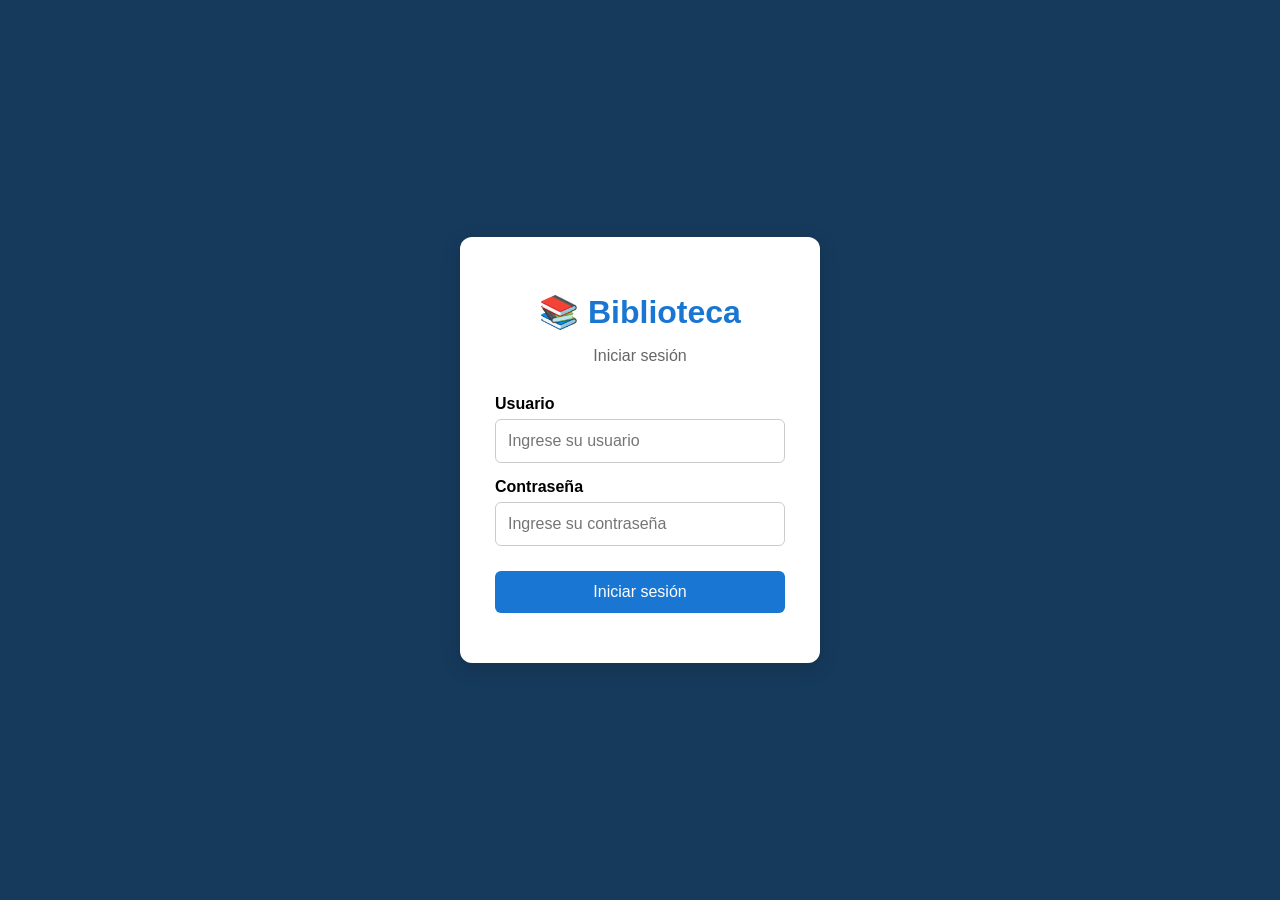
<file: index.html>
﻿<!DOCTYPE html>

<html lang="es">
<head>
    <meta charset="UTF-8">
    <meta name="viewport" content="width=device-width, initial-scale=1.0">

    <title>Biblioteca</title>

    <style>

        .ocultar-no-admin {
            display: none;
        }

        * {
            box-sizing: border-box;
        }

        body {
            margin: 0;
            font-family: Arial, sans-serif;
            background-color: #f4f6f8;
            color: #333;
        }

        header {
            background-color: #1f4e79;
            color: white;
            text-align: center;
            padding: 20px;
        }

        .contenedor {
            max-width: 1100px;
            margin: 30px auto;
            padding: 20px;
        }

        .tarjeta {
            background-color: white;
            padding: 25px;
            margin-bottom: 25px;
            border-radius: 12px;
            box-shadow: 0 3px 10px rgba(0,0,0,0.1);
        }

        h2 {
            color: #1f4e79;
        }

        h3 {
            color: #444;
        }

        footer {
            text-align: center;
            background-color: #333;
            color: white;
            padding: 20px;
            margin-top: 40px;
        }

        @media (max-width: 700px) {

            header {
                padding: 75px 15px 20px 15px;
            }

                header h1 {
                    font-size: 26px;
                    margin: 0 0 10px 0;
                }

                header p {
                    margin: 0;
                    font-size: 15px;
                }

            #usuarioLogueado {
                top: 10px !important;
                left: 10px !important;
                right: 10px !important;
                width: auto !important;
                justify-content: space-between;
                font-size: 13px !important;
                padding: 8px 10px !important;
            }

            #datosUsuario {
                overflow: hidden;
                text-overflow: ellipsis;
                white-space: nowrap;
            }

            #usuarioLogueado button {
                flex-shrink: 0;
                padding: 7px 10px !important;
                font-size: 13px;
            }

            nav {
                padding: 8px !important;
            }

                nav a {
                    padding: 10px 12px !important;
                    margin: 2px !important;
                    font-size: 14px;
                }

            .contenedor {
                padding: 10px;
                margin: 15px auto;
            }

            .tarjeta {
                padding: 18px;
                margin-bottom: 15px;
            }

            h2 {
                font-size: 22px;
            }

            h3 {
                font-size: 18px;
            }

            .tarjeta p {
                line-height: 1.6;
            }

            footer {
                padding: 15px;
                margin-top: 25px;
            }
        }
    </style>

    <link rel="stylesheet" href="css/estilos.css">

</head>

<body>

    <!-- VERIFICAR SESIÓN -->

    <script>

            const usuarioSistema =
                localStorage.getItem("usuarioSistema");

            if (!usuarioSistema) {
                window.location.href = "login.html";
            }

    </script>


    <!-- USUARIO LOGUEADO -->

    <div id="usuarioLogueado" style="
    position: absolute;
    top: 15px;
    right: 20px;
    background: #f1f5f9;
    padding: 10px 15px;
    border-radius: 8px;
    font-size: 14px;
    display: flex;
    align-items: center;
    gap: 12px;
">

        <span id="datosUsuario"></span>

        <button onclick="cerrarSesion()" style="
        border: none;
        background: #dc3545;
        color: white;
        padding: 7px 12px;
        border-radius: 6px;
        cursor: pointer;
    ">
            Cerrar sesión
        </button>

    </div>


    <!-- ENCABEZADO -->

    <header>

        <h1>📚 Biblioteca</h1>

        <p>Registro y consulta de libros</p>

    </header>


    <!-- MENÚ -->

    <nav>

        <a href="index.html" class="activo">
            Inicio
        </a>

        <a href="libros.html">
            Libros
        </a>

        <a href="usuarios.html"
           id="menuUsuarios"
           class="ocultar-no-admin">
            Usuarios
        </a>

        <a href="prestamos.html"
           id="menuPrestamos"
           class="ocultar-no-admin">
            Préstamos
        </a>

    </nav>


    <!-- CONTENIDO -->

    <div class="contenedor">

        <section class="tarjeta">

            <h2>Bienvenido a la Biblioteca</h2>

            <p>
                Desde esta página podés consultar la información
                de la biblioteca y acceder a las diferentes secciones.
            </p>


            <h3>📚 ¿Qué podés hacer?</h3>

            <p>
                En <strong>Libros</strong> podés consultar la
                información disponible en la biblioteca.
            </p>


            <!-- TEXTO SOLO PARA ADMINISTRADOR -->

            <p id="textoUsuarios">

                En <strong>Usuarios</strong> podrás administrar los
                usuarios de la biblioteca.

            </p>


            <p id="textoPrestamos">

                En <strong>Préstamos</strong> podrás registrar y
                controlar los préstamos y devoluciones.

            </p>

        </section>

    </div>


    <!-- PIE -->

    <footer>

        <p>
            © 2026 Biblioteca
        </p>

    </footer>


    <!-- JAVASCRIPT -->

    <script>

            // ==========================================
            // DATOS DEL USUARIO
            // ==========================================

const datosUsuario = JSON.parse(
    localStorage.getItem("usuarioSistema") || "{}"
);


            if (!datosUsuario) {

                window.location.href = "login.html";

            } else {

                // Mostrar usuario y rol

                const elementoDatosUsuario =
                    document.getElementById("datosUsuario");

                if (elementoDatosUsuario) {

                    elementoDatosUsuario.innerHTML =
                        "👤 <strong>" +
                        datosUsuario.nombre +
                        "</strong>" +
                        " · " +
                        datosUsuario.rol;

                }

                // Obtener rol

                const rolActual =
                    String(datosUsuario.rol || "")
                        .trim()
                        .toLowerCase();


                console.log(
                    "ROL ACTUAL:",
                    rolActual
                );


                // ==========================================
                // MENÚ USUARIOS
                // Solo Administrador
                // ==========================================

                const menuUsuarios =
                    document.getElementById("menuUsuarios");


                if (
                    rolActual === "administrador" ||
                    rolActual === "admin"
                ) {

                    if (menuUsuarios) {

                        menuUsuarios.classList.remove(
                            "ocultar-no-admin"
                        );

                    }

                }


                // ==========================================
                // MENÚ PRÉSTAMOS
                // Administrador + Bibliotecario
                // ==========================================

                const menuPrestamos =
                    document.getElementById("menuPrestamos");


                if (
                    rolActual === "administrador" ||
                    rolActual === "admin" ||
                    rolActual === "bibliotecario"
                ) {

                    if (menuPrestamos) {

                        menuPrestamos.classList.remove(
                            "ocultar-no-admin"
                        );

                    }

                }

            }


            // ==========================================
            // CERRAR SESIÓN
            // ==========================================

            function cerrarSesion() {

                console.log(
                    "CERRANDO SESIÓN..."
                );

                localStorage.removeItem(
                    "usuarioSistema"
                );

                window.location.href =
                    "login.html";

            }

    </script>
</body>
</html>
</file>
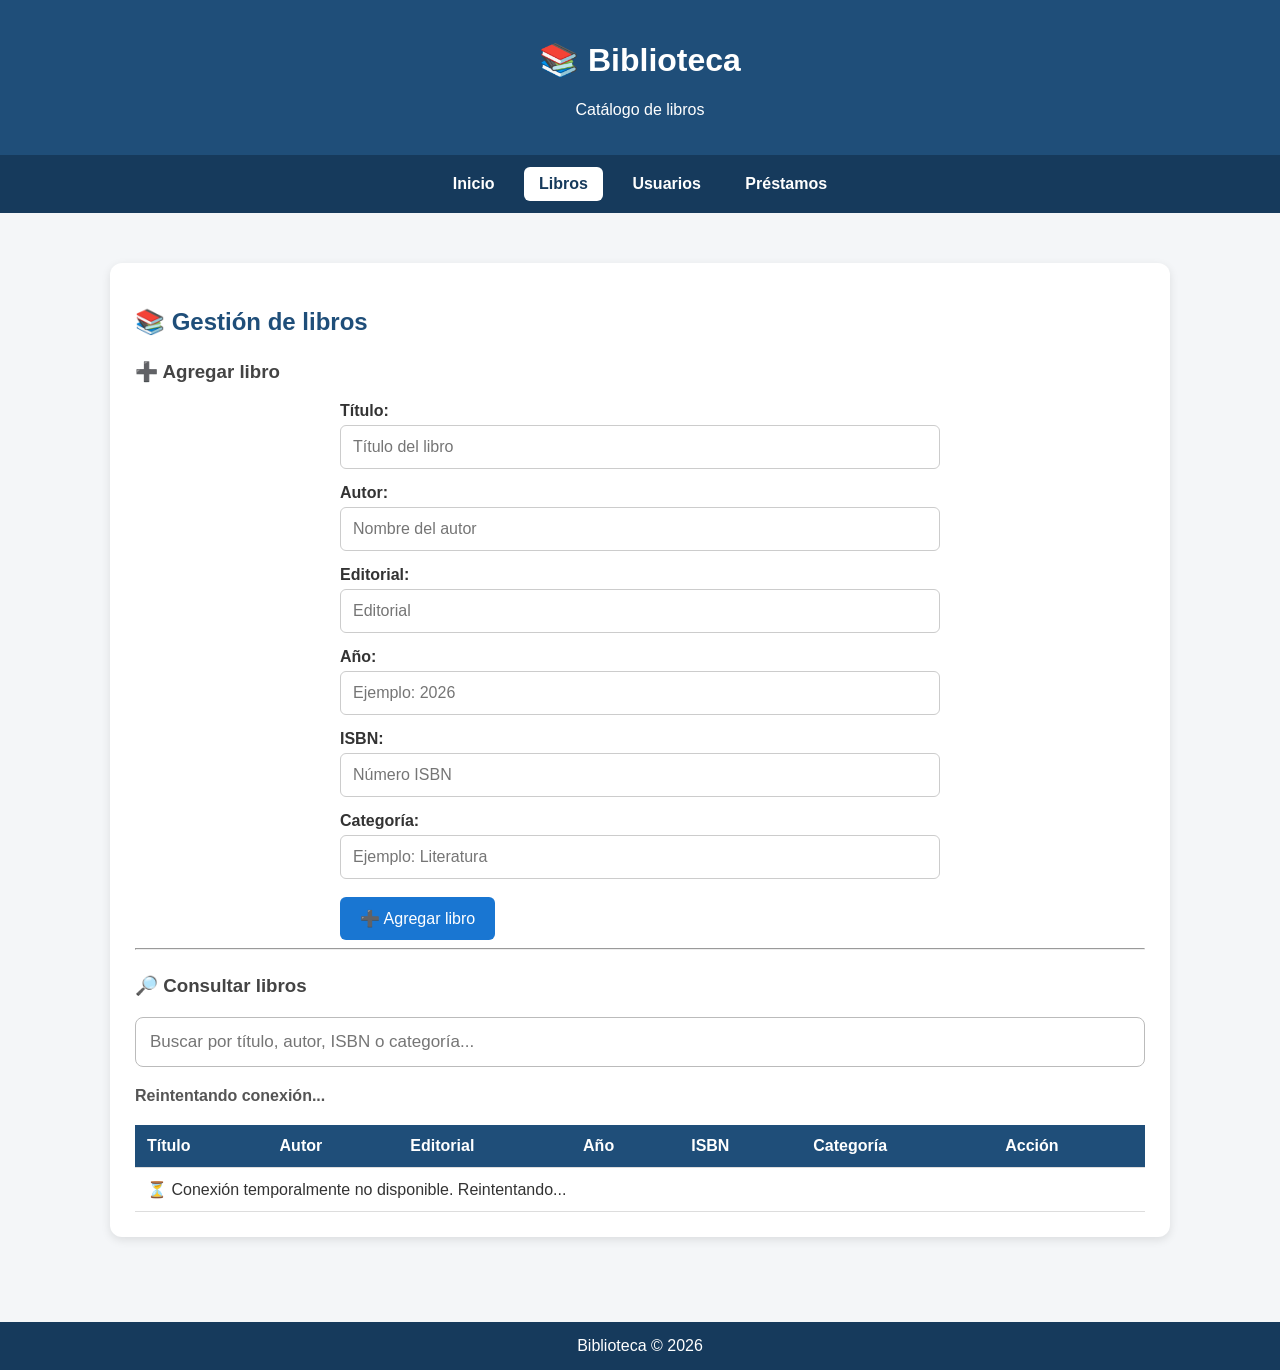
<file: Libros.html>
﻿<!DOCTYPE html>
<html lang="es">
<head>
    <meta charset="UTF-8">
    <meta name="viewport" content="width=device-width, initial-scale=1.0">

    <title>Libros - Biblioteca</title>

    <style>
        * {
            box-sizing: border-box;
        }

        body {
            margin: 0;
            font-family: Arial, sans-serif;
            background-color: #f4f6f8;
            color: #333;
        }

        header {
            background-color: #1f4e79;
            color: white;
            padding: 20px;
            text-align: center;
        }

        main {
            max-width: 1100px;
            margin: 30px auto;
            padding: 20px;
        }

        .tarjeta {
            background-color: white;
            padding: 25px;
            margin-bottom: 25px;
            border-radius: 12px;
            box-shadow: 0 3px 10px rgba(0,0,0,0.1);
        }

        h2 {
            color: #1f4e79;
        }

        h3 {
            color: #444;
            margin-top: 25px;
        }

        .formulario {
            max-width: 600px;
            margin: auto;
        }

        label {
            display: block;
            margin-top: 15px;
            margin-bottom: 5px;
            font-weight: bold;
        }

        input {
            width: 100%;
            padding: 12px;
            border: 1px solid #ccc;
            border-radius: 6px;
            font-size: 16px;
        }

        button {
            background-color: #1976d2;
            color: white;
            border: none;
            padding: 12px 20px;
            border-radius: 6px;
            cursor: pointer;
            font-size: 16px;
        }

            button:hover {
                background-color: #125ca5;
            }

        .buscador {
            margin: 20px 0;
        }

            .buscador input {
                width: 100%;
                padding: 14px;
                border: 1px solid #bbb;
                border-radius: 8px;
                font-size: 17px;
            }

        .tabla-contenedor {
            width: 100%;
            overflow-x: auto;
            margin-top: 20px;
        }

        table {
            width: 100%;
            min-width: 850px;
            border-collapse: collapse;
        }

        th,
        td {
            padding: 12px;
            border-bottom: 1px solid #ddd;
            text-align: left;
            white-space: nowrap;
        }

        th {
            background-color: #1f4e79;
            color: white;
        }

        tr:hover {
            background-color: #f5f5f5;
        }

        .cantidad-libros {
            margin-top: 15px;
            font-weight: bold;
            color: #555;
        }

        .boton-eliminar {
            background-color: #d32f2f;
            padding: 8px 12px;
            font-size: 14px;
        }

            .boton-eliminar:hover {
                background-color: #b71c1c;
            }

        .exito {
            margin-top: 15px;
            padding: 12px;
            background-color: #e8f5e9;
            color: #2e7d32;
            border-radius: 6px;
            display: none;
        }

        .error {
            margin-top: 15px;
            padding: 12px;
            background-color: #ffebee;
            color: #c62828;
            border-radius: 6px;
            display: none;
        }

        footer {
            margin-top: 40px;
            background-color: #163a5c;
            color: white;
            text-align: center;
            padding: 15px;
        }

        @media (max-width: 700px) {

            main {
                padding: 10px;
                margin: 15px auto;
            }

            .tarjeta {
                padding: 18px;
            }

            .buscador input {
                font-size: 16px;
                padding: 13px;
            }

            table {
                min-width: 800px;
                font-size: 14px;
            }

            th,
            td {
                padding: 9px;
            }
        }
    </style>
    <link rel="stylesheet" href="css/estilos.css">
</head>

<body>

    <header>
        <h1>📚 Biblioteca</h1>
        <p>Catálogo de libros</p>
    </header>

    <nav>
        <a href="index.html">Inicio</a>
        <a href="libros.html" class="activo">Libros</a>
        <a href="usuarios.html">Usuarios</a>
        <a href="prestamos.html">Préstamos</a>
    </nav>

    <main class="contenedor">

        <section class="tarjeta">

            <h2>📚 Gestión de libros</h2>

            <h3>➕ Agregar libro</h3>

            <div class="formulario">

                <label for="tituloLibro">Título:</label>
                <input type="text"
                       id="tituloLibro"
                       placeholder="Título del libro">

                <label for="autorLibro">Autor:</label>
                <input type="text"
                       id="autorLibro"
                       placeholder="Nombre del autor">

                <label for="editorialLibro">Editorial:</label>
                <input type="text"
                       id="editorialLibro"
                       placeholder="Editorial">

                <label for="anioLibro">Año:</label>
                <input type="number"
                       id="anioLibro"
                       placeholder="Ejemplo: 2026">

                <label for="isbnLibro">ISBN:</label>
                <input type="text"
                       id="isbnLibro"
                       placeholder="Número ISBN">

                <label for="categoriaLibro">Categoría:</label>
                <input type="text"
                       id="categoriaLibro"
                       placeholder="Ejemplo: Literatura">

                <br><br>

                <button onclick="agregarLibro()">
                    ➕ Agregar libro
                </button>

                <div id="mensajeBiblioteca" class="exito"></div>

                <div id="errorBiblioteca" class="error"></div>

            </div>

            <hr>

            <h3>🔎 Consultar libros</h3>

            <div class="buscador">

                <input type="text"
                       id="buscarLibro"
                       placeholder="Buscar por título, autor, ISBN o categoría..."
                       oninput="filtrarLibros()">

            </div>

            <div id="cantidadLibros" class="cantidad-libros">
                Cargando libros...
            </div>

            <div class="tabla-contenedor">

                <table>

                    <thead>
                        <tr>
                            <th>Título</th>
                            <th>Autor</th>
                            <th>Editorial</th>
                            <th>Año</th>
                            <th>ISBN</th>
                            <th>Categoría</th>
                            <th>Acción</th>
                        </tr>
                    </thead>

                    <tbody id="listaLibros"></tbody>

                </table>

            </div>

        </section>

    </main>

    <footer>
        Biblioteca © 2026
    </footer>

    <script src="js/biblioteca.js"></script>

</body>
</html>
</file>
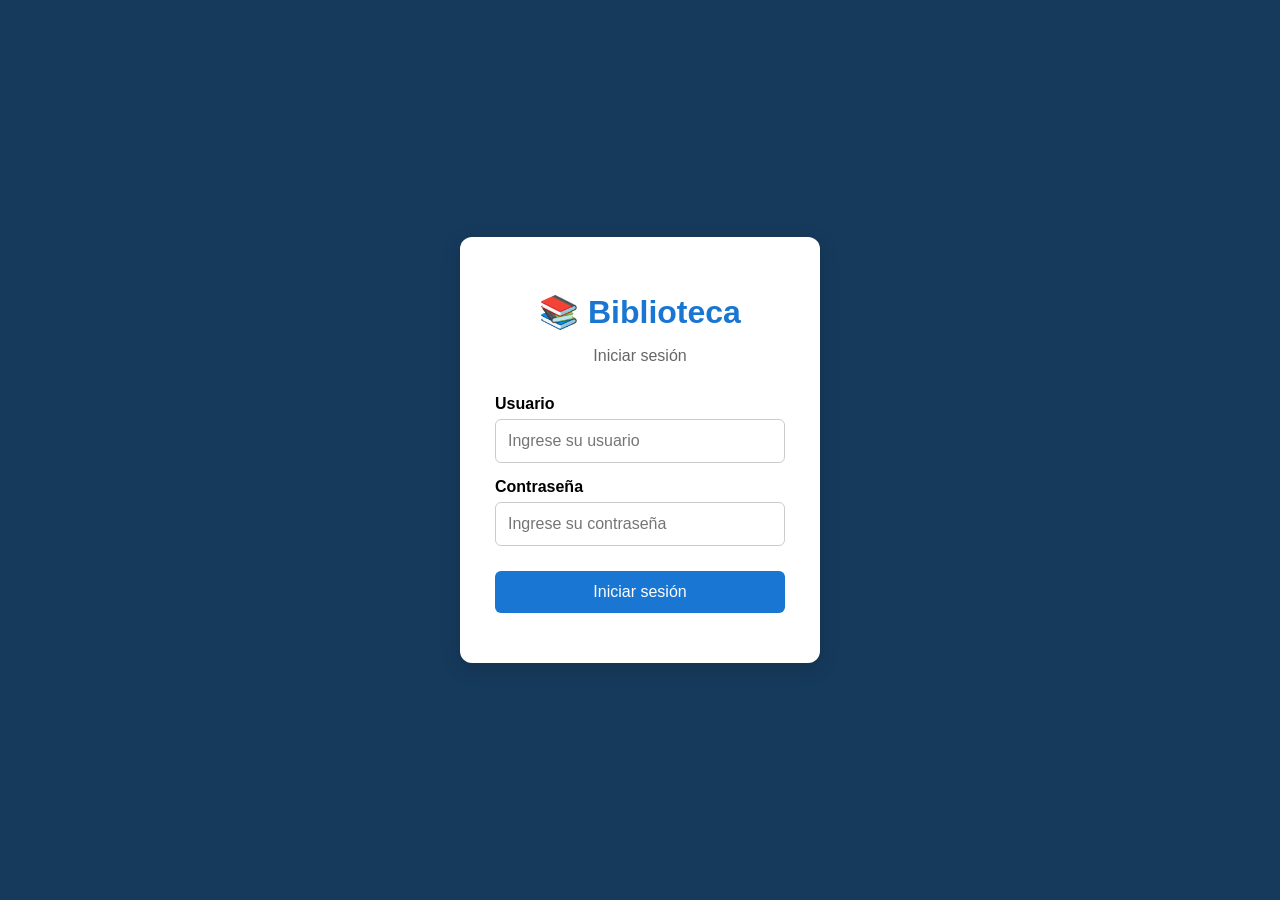
<file: libros.html>
﻿<!DOCTYPE html>
<html lang="es">
<head>
    <meta charset="UTF-8">
    <meta name="viewport" content="width=device-width, initial-scale=1.0">

    <title>Libros - Biblioteca</title>

    <style>
        .ocultar-no-admin {
            display: none;
        }
        * {
            box-sizing: border-box;
        }

        body {
            margin: 0;
            font-family: Arial, sans-serif;
            background-color: #f4f6f8;
            color: #333;
        }

        header {
            background-color: #1f4e79;
            color: white;
            padding: 20px;
            text-align: center;
        }

        main {
            max-width: 1100px;
            margin: 30px auto;
            padding: 20px;
        }

        .tarjeta {
            background-color: white;
            padding: 25px;
            margin-bottom: 25px;
            border-radius: 12px;
            box-shadow: 0 3px 10px rgba(0,0,0,0.1);
        }

        h2 {
            color: #1f4e79;
        }

        h3 {
            color: #444;
            margin-top: 25px;
        }

        .formulario {
            max-width: 600px;
            margin: auto;
        }

        label {
            display: block;
            margin-top: 15px;
            margin-bottom: 5px;
            font-weight: bold;
        }

        input {
            width: 100%;
            padding: 12px;
            border: 1px solid #ccc;
            border-radius: 6px;
            font-size: 16px;
        }

        button {
            background-color: #1976d2;
            color: white;
            border: none;
            padding: 12px 20px;
            border-radius: 6px;
            cursor: pointer;
            font-size: 16px;
        }

            button:hover {
                background-color: #125ca5;
            }

        .buscador {
            margin: 20px 0;
        }

            .buscador input {
                width: 100%;
                padding: 14px;
                border: 1px solid #bbb;
                border-radius: 8px;
                font-size: 17px;
            }

        .tabla-contenedor {
            width: 100%;
            overflow-x: auto;
            margin-top: 20px;
            max-height: 600px;
            overflow-y: auto;
            border: 1px solid #ddd;
            border-radius: 8px;
            background-color: white;
        }

        table {
            width: 100%;
            min-width: 950px;
            border-collapse: separate;
            border-spacing: 0;
            font-size: 15px;
        }

        th,
        td {
            padding: 9px 12px;
            border-bottom: 1px solid #ddd;
            text-align: left;
            white-space: nowrap;
        }

        /* CABECERA FIJA */
        th {
            position: sticky;
            top: 0;
            z-index: 10;
            background-color: #1f4e79;
            color: white;
            font-weight: bold;
            padding: 11px 12px;
        }

        /* FILAS ALTERNADAS */
        tbody tr:nth-child(even) {
            background-color: #f7f9fb;
        }

        /* EFECTO AL PASAR EL MOUSE */
        tbody tr:hover {
            background-color: #e8f1f8;
        }

        /* TÍTULO */
        th:nth-child(1),
        td:nth-child(1) {
            min-width: 260px;
        }

        /* AUTOR */
        th:nth-child(2),
        td:nth-child(2) {
            min-width: 210px;
        }

        /* EDITORIAL */
        th:nth-child(3),
        td:nth-child(3) {
            min-width: 170px;
        }

        /* AÑO */
        th:nth-child(4),
        td:nth-child(4) {
            min-width: 70px;
            text-align: center;
        }

        /* ISBN */
        th:nth-child(5),
        td:nth-child(5) {
            min-width: 140px;
        }

        /* CATEGORÍA */
        th:nth-child(6),
        td:nth-child(6) {
            min-width: 140px;
        }

        /* ACCIÓN */
        th:nth-child(7),
        td:nth-child(7) {
            min-width: 100px;
            text-align: center;
        }

        .cantidad-libros {
            margin-top: 15px;
            font-weight: bold;
            color: #555;
        }

        .boton-eliminar {
            background-color: #d32f2f;
            padding: 7px 10px;
            font-size: 13px;
        }

            .boton-eliminar:hover {
                background-color: #b71c1c;
            }

        @media (max-width: 700px) {

            header {
                padding: 18px 15px;
            }

                header h1 {
                    font-size: 26px;
                    margin: 0 0 8px 0;
                }

                header p {
                    font-size: 15px;
                    margin: 0;
                }

            nav {
                padding: 6px 2px;
                white-space: nowrap;
                overflow-x: auto;
            }

                nav a {
                    padding: 9px 8px;
                    margin: 1px;
                    font-size: 13px;
                }

            main {
                padding: 10px;
                margin: 15px auto;
            }

            .tarjeta {
                padding: 18px;
                margin-bottom: 15px;
            }

            h2 {
                font-size: 22px;
            }

            h3 {
                font-size: 18px;
            }

            .formulario {
                width: 100%;
            }

            input {
                font-size: 16px;
                padding: 12px;
            }

            button {
                width: 100%;
                padding: 12px;
            }

            .buscador {
                margin: 15px 0;
            }

                .buscador input {
                    font-size: 16px;
                    padding: 13px;
                }

            .tabla-contenedor {
                max-height: 500px;
                margin-top: 15px;
                overflow-x: auto;
                overflow-y: auto;
                -webkit-overflow-scrolling: touch;
            }

            table {
                min-width: 800px;
                font-size: 14px;
            }

            th,
            td {
                padding: 9px 10px;
            }

            th {
                position: sticky;
                top: 0;
                z-index: 10;
            }

            .boton-eliminar {
                width: auto;
                min-width: 70px;
                padding: 8px 10px;
                font-size: 13px;
            }
        }
    </style>
    <link rel="stylesheet" href="css/estilos.css">
</head>

<body>
    <script>
        const usuarioSistema = localStorage.getItem("usuarioSistema");

        if (!usuarioSistema) {
            window.location.href = "login.html";
        }
    </script>
    <header>
        <h1>📚 Biblioteca</h1>
        <p>Catálogo de libros</p>
    </header>

    <nav>
        <a href="index.html">Inicio</a>
        <a href="libros.html" class="activo">Libros</a>
        <a href="usuarios.html" id="menuUsuarios" class="ocultar-no-admin">Usuarios</a>
        <a href="prestamos.html" id="menuPrestamos" class="ocultar-no-admin">Préstamos</a>
    </nav>
    <script>

        const datosUsuarioMenu =
            JSON.parse(localStorage.getItem("usuarioSistema"));

        const rolActualMenu =
            String(datosUsuarioMenu?.rol || "")
                .trim()
                .toLowerCase();

        const menuUsuarios =
            document.getElementById("menuUsuarios");

        const menuPrestamos =
            document.getElementById("menuPrestamos");


        // USUARIOS: solamente Administrador

        if (
            rolActualMenu === "administrador" ||
            rolActualMenu === "admin"
        ) {
            if (menuUsuarios) {
                menuUsuarios.classList.remove("ocultar-no-admin");
            }
        }


        // PRÉSTAMOS: Administrador + Bibliotecario

        if (
            rolActualMenu === "administrador" ||
            rolActualMenu === "admin" ||
            rolActualMenu === "bibliotecario"
        ) {
            if (menuPrestamos) {
                menuPrestamos.classList.remove("ocultar-no-admin");
            }
        }

    </script>
    <main class="contenedor">

        <section class="tarjeta">

            <h2>📚 Gestión de libros</h2>

            <div id="seccionAgregarLibro">

                <h3>➕ Agregar libro</h3>

                <div class="formulario">

                    <label for="tituloLibro">Título:</label>
                    <input type="text"
                           id="tituloLibro"
                           placeholder="Título del libro">

                    <label for="autorLibro">Autor:</label>
                    <input type="text"
                           id="autorLibro"
                           placeholder="Nombre del autor">

                    <label for="editorialLibro">Editorial:</label>
                    <input type="text"
                           id="editorialLibro"
                           placeholder="Editorial">

                    <label for="anioLibro">Año:</label>
                    <input type="number"
                           id="anioLibro"
                           placeholder="Ejemplo: 2026">

                    <label for="isbnLibro">ISBN:</label>
                    <input type="text"
                           id="isbnLibro"
                           placeholder="Número ISBN">

                    <label for="categoriaLibro">Categoría:</label>
                    <input type="text"
                           id="categoriaLibro"
                           placeholder="Ejemplo: Literatura">

                    <br><br>

                    <button onclick="agregarLibro()">
                        ➕ Agregar libro
                    </button>

                    <div id="mensajeBiblioteca" class="exito"></div>

                    <div id="errorBiblioteca" class="error"></div>

                </div>
            </div>

            <hr>

            <h3>🔎 Consultar libros</h3>

            <div class="buscador">

                <input type="text"
                       id="buscarLibro"
                       placeholder="Buscar por título, autor, ISBN o categoría..."
                       oninput="filtrarLibros()">

            </div>

            <div id="cantidadLibros" class="cantidad-libros">
                Cargando libros...
            </div>

            <div class="tabla-contenedor">

                <table>

                    <thead>
                        <tr>
                            <th>Título</th>
                            <th>Autor</th>
                            <th>Editorial</th>
                            <th>Año</th>
                            <th>ISBN</th>
                            <th>Categoría</th>
                            <th>Acción</th>
                        </tr>
                    </thead>

                    <tbody id="listaLibros"></tbody>

                </table>

            </div>

        </section>

    </main>

    <footer>
        Biblioteca © 2026
    </footer>

    <script>
        console.log("PRUEBA: libros.html está ejecutando JavaScript");
    </script>

    <script src="js/biblioteca.js"></script>

</body>
</html>
</file>
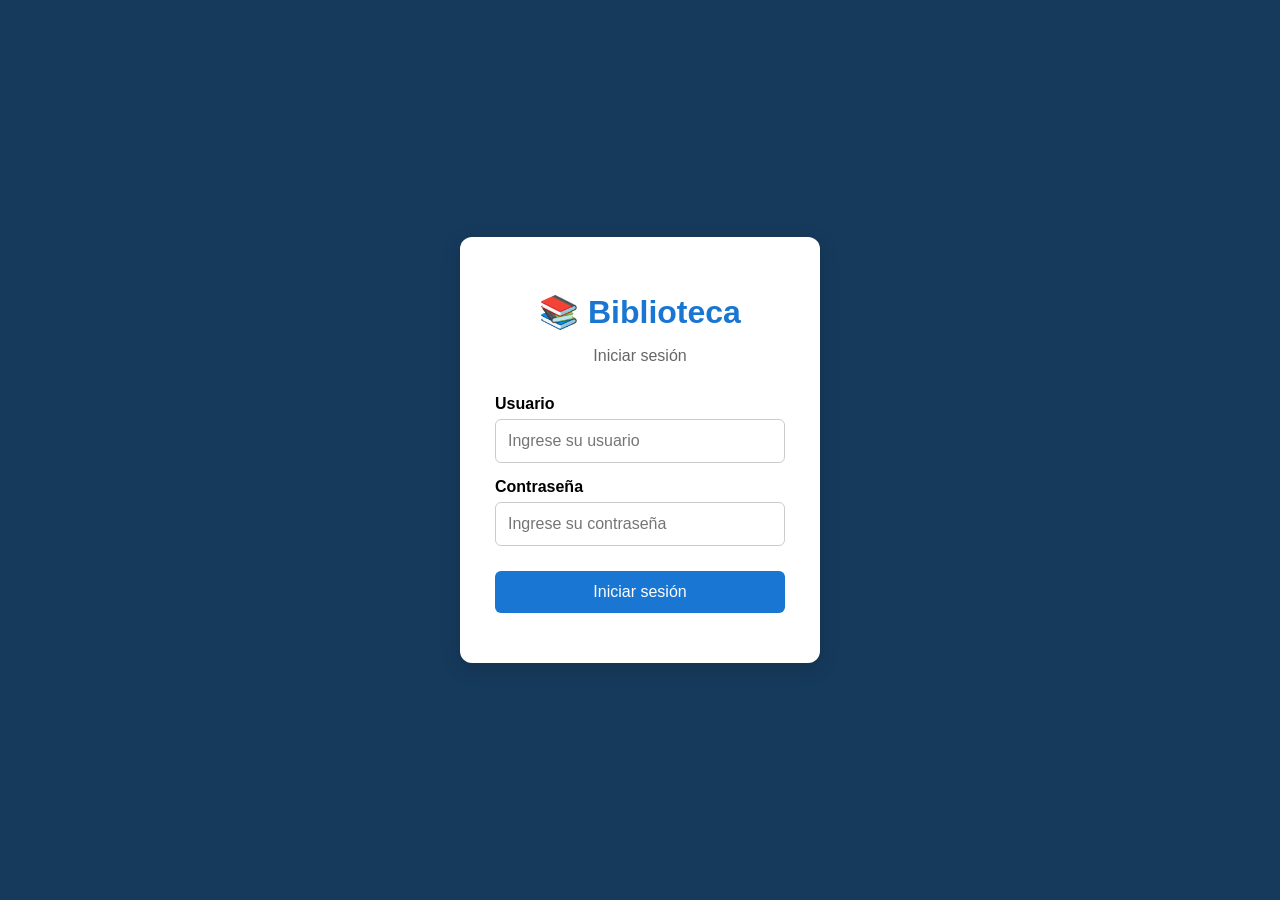
<file: login.html>
﻿<!DOCTYPE html>
<html lang="es">
<head>
    <meta charset="UTF-8">
    <meta name="viewport" content="width=device-width, initial-scale=1.0">

    <title>Biblioteca - Iniciar sesión</title>

    <style>
        * {
            box-sizing: border-box;
        }

        body {
            margin: 0;
            font-family: Arial, sans-serif;
            background: #163a5c;
            display: flex;
            justify-content: center;
            align-items: center;
            min-height: 100vh;
        }

        .login-container {
            width: 100%;
            max-width: 400px;
            padding: 20px;
        }

        .login-box {
            background: white;
            padding: 35px;
            border-radius: 12px;
            box-shadow: 0 5px 20px rgba(0,0,0,0.15);
        }

        .titulo {
            text-align: center;
            color: #1976d2;
            margin-bottom: 5px;
        }

        .subtitulo {
            text-align: center;
            color: #666;
            margin-bottom: 30px;
        }

        label {
            display: block;
            margin-top: 15px;
            margin-bottom: 6px;
            font-weight: bold;
        }

        input {
            width: 100%;
            padding: 12px;
            border: 1px solid #ccc;
            border-radius: 6px;
            font-size: 16px;
        }

        button {
            width: 100%;
            margin-top: 25px;
            padding: 12px;
            border: none;
            border-radius: 6px;
            background: #1976d2;
            color: white;
            font-size: 16px;
            cursor: pointer;
        }

            button:hover {
                background: #125ca1;
            }

        #mensaje {
            margin-top: 15px;
            text-align: center;
            font-weight: bold;
        }

        .error {
            color: #d32f2f;
        }

        .exito {
            color: #2e7d32;
        }
    </style>
</head>

<body>

    <div class="login-container">

        <div class="login-box">

            <h1 class="titulo">📚 Biblioteca</h1>

            <p class="subtitulo">
                Iniciar sesión
            </p>

            <form id="formLogin">

                <label for="usuario">
                    Usuario
                </label>

                <input type="text"
                       id="usuario"
                       placeholder="Ingrese su usuario"
                       required
                       autocomplete="username">

                <label for="contrasena">
                    Contraseña
                </label>

                <input type="password"
                       id="contrasena"
                       placeholder="Ingrese su contraseña"
                       required
                       autocomplete="current-password">

                <button type="submit">
                    Iniciar sesión
                </button>

            </form>

            <div id="mensaje"></div>

        </div>

    </div>

    <script>

const URL_BIBLIOTECA =
"https://script.google.com/macros/s/AKfycbzGrhS1bQXsMoW-3o7SXUWkPy0te5jGPXt4lq_lEalWiLDE4lELiooT3zxSwb-wQWjt/exec";


const formulario =
            document.querySelector("#formLogin");

const usuarioElemento =
            document.querySelector("#usuario");

const contrasenaElemento =
            document.querySelector("#contrasena");

const mensaje =
            document.querySelector("#mensaje");


if (formulario instanceof HTMLFormElement) {

            formulario.addEventListener(
                "submit",
                async function (event) {

                    event.preventDefault();

                    if (
                        !(usuarioElemento instanceof HTMLInputElement) ||
                        !(contrasenaElemento instanceof HTMLInputElement) ||
                        !(mensaje instanceof HTMLElement)
                    ) {

                        console.error(
                            "No se encontraron correctamente los elementos del formulario."
                        );

                        return;
                    }


                    const usuario =
                        usuarioElemento.value.trim();

                    const contrasena =
                        contrasenaElemento.value.trim();


                    mensaje.className = "";

                    mensaje.textContent =
                        "Verificando...";


                    try {

                        const respuesta =
                            await fetch(URL_BIBLIOTECA, {

                                method: "POST",

                                headers: {
                                    "Content-Type":
                                        "text/plain;charset=utf-8"
                                },

                                body: JSON.stringify({

                                    accion: "login",

                                    usuario: usuario,

                                    contrasena: contrasena

                                })

                            });


                        const resultado =
                            await respuesta.json();


                        if (!resultado.ok) {

                            mensaje.className =
                                "error";

                            mensaje.textContent =
                                resultado.mensaje ||
                                "Usuario o contraseña incorrectos.";

                            return;
                        }


                        localStorage.setItem(
                            "usuarioSistema",
                            JSON.stringify(
                                resultado.usuario
                            )
                        );


                        mensaje.className =
                            "exito";

                        mensaje.textContent =
                            "Acceso correcto. Ingresando...";


                        setTimeout(function () {

                            window.location.href =
                                "index.html";

                        }, 500);


                    } catch (error) {

                        console.error(error);

                        mensaje.className =
                            "error";

                        mensaje.textContent =
                            "No se pudo conectar con el servidor.";

                    }

                }
            );

}

    </script>

</body>
</html>
</file>
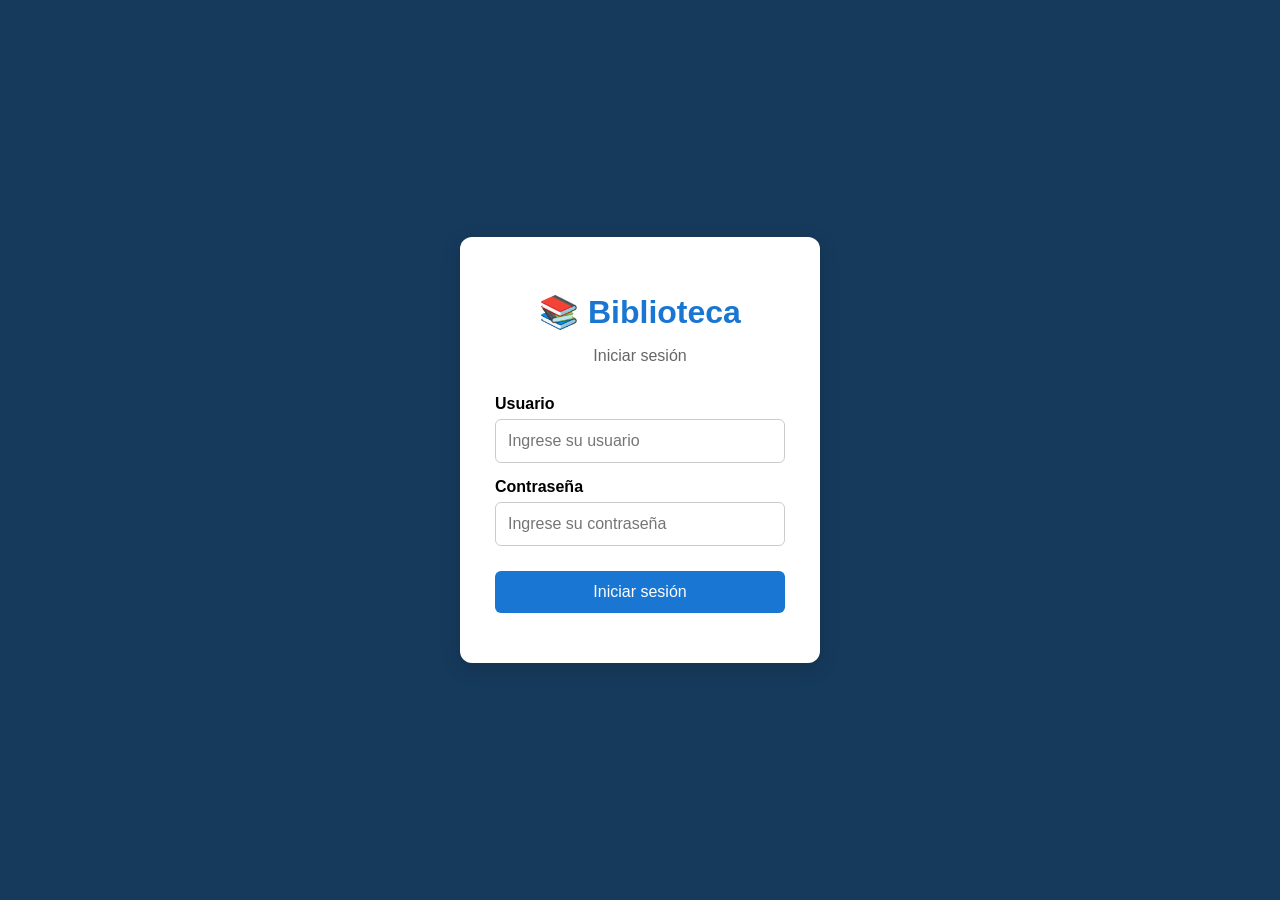
<file: prestamos.html>
﻿<!DOCTYPE html>
<html lang="es">

<head>
    <meta charset="UTF-8">
    <meta name="viewport" content="width=device-width, initial-scale=1.0">

    <title>Préstamos - Biblioteca</title>

    <link rel="stylesheet" href="css/estilos.css">

    <style>
        * {
            box-sizing: border-box;
        }

        body {
            margin: 0;
            font-family: Arial, sans-serif;
            background-color: #f4f6f8;
            color: #333;
        }

        header {
            background-color: #1f4e79;
            color: white;
            padding: 20px;
            text-align: center;
        }

        main {
            max-width: 1100px;
            margin: 30px auto;
            padding: 20px;
        }

        .contenedor {
            background: white;
            padding: 25px;
            border-radius: 10px;
            box-shadow: 0 2px 8px rgba(0,0,0,0.1);
            margin-bottom: 25px;
        }

        h2 {
            color: #1f4e79;
        }

        .formulario {
            display: grid;
            grid-template-columns: repeat(2, 1fr);
            gap: 18px;
            margin-top: 20px;
        }

        .campo {
            display: flex;
            flex-direction: column;
        }

            .campo label {
                font-weight: bold;
                margin-bottom: 6px;
            }

            .campo select,
            .campo input {
                padding: 10px;
                border: 1px solid #ccc;
                border-radius: 6px;
                font-size: 15px;
            }

        .boton-principal {
            grid-column: 1 / -1;
            padding: 12px 20px;
            background-color: #1f4e79;
            color: white;
            border: none;
            border-radius: 6px;
            cursor: pointer;
            font-size: 16px;
        }

            .boton-principal:hover {
                background-color: #163a5c;
            }

        .estado {
            margin-top: 15px;
            padding: 10px;
            border-radius: 6px;
            display: none;
        }

        .tabla-contenedor {
            overflow-x: auto;
        }

        table {
            width: 100%;
            border-collapse: collapse;
            margin-top: 20px;
        }

        th,
        td {
            border: 1px solid #ddd;
            padding: 10px;
            text-align: left;
        }

        th {
            background-color: #1f4e79;
            color: white;
        }

        .boton-devolver {
            padding: 7px 12px;
            background-color: #2e7d32;
            color: white;
            border: none;
            border-radius: 5px;
            cursor: pointer;
        }

            .boton-devolver:hover {
                background-color: #1b5e20;
            }

        .estado-prestado {
            font-weight: bold;
        }

        .estado-devuelto {
            font-weight: bold;
        }

        .mensaje-vacio {
            text-align: center;
            padding: 20px;
        }

        footer {
            margin-top: 40px;
            background-color: #163a5c;
            color: white;
            text-align: center;
            padding: 15px;
        }

        @media (max-width: 700px) {

            header {
                padding: 18px 15px;
            }

                header h1 {
                    font-size: 26px;
                    margin: 0 0 8px 0;
                }

                header p {
                    font-size: 15px;
                    margin: 0;
                }

            nav {
                padding: 6px 2px;
                white-space: nowrap;
                overflow-x: auto;
            }

                nav a {
                    padding: 9px 8px;
                    margin: 1px;
                    font-size: 13px;
                }

            main {
                padding: 10px;
                margin: 15px auto;
            }

            .contenedor {
                padding: 18px;
                margin-bottom: 15px;
            }

            h2 {
                font-size: 22px;
            }

            .formulario {
                grid-template-columns: 1fr;
                gap: 14px;
            }

            .campo select,
            .campo input {
                width: 100%;
                min-height: 46px;
                padding: 12px;
                font-size: 16px;
            }

            .boton-principal {
                width: 100%;
                min-height: 48px;
                padding: 12px;
                font-size: 16px;
            }

            .estado {
                line-height: 1.5;
            }

            .tabla-contenedor {
                overflow-x: auto;
                -webkit-overflow-scrolling: touch;
            }

            table {
                min-width: 800px;
                font-size: 14px;
            }

            th,
            td {
                padding: 9px 10px;
                white-space: nowrap;
            }

            .boton-devolver {
                padding: 9px 12px;
                font-size: 14px;
            }

            footer {
                margin-top: 25px;
            }
        }
    </style>
</head>

<body>
    <script>
        const usuarioSistema = localStorage.getItem("usuarioSistema");

        if (!usuarioSistema) {

            window.location.href = "login.html";

        } else {

            const datosUsuario = JSON.parse(usuarioSistema);

            const rol = String(datosUsuario.rol || "")
                .trim()
                .toLowerCase();

            if (
                rol !== "administrador" &&
                rol !== "admin" &&
                rol !== "bibliotecario"
            ) {
                window.location.href = "index.html";
            }

        }
    </script>
    <header>
        <h1>📚 Biblioteca</h1>
        <p>Gestión de préstamos</p>
    </header>

    <nav>
        <a href="index.html">Inicio</a>

        <a href="libros.html">Libros</a>

        <a href="usuarios.html"
           id="menuUsuarios"
           style="display: none;">
            Usuarios
        </a>

        <a href="prestamos.html" class="activo">
            Préstamos
        </a>
    </nav>

    <main>

        <!-- ========================================= -->
        <!-- NUEVO PRÉSTAMO -->
        <!-- ========================================= -->

        <div class="contenedor">

            <h2>📖 Nuevo préstamo</h2>

            <div class="formulario">

                <div class="campo">
                    <label for="seleccionarLibro">
                        Libro
                    </label>

                    <select id="seleccionarLibro">
                        <option value="">
                            Cargando libros...
                        </option>
                    </select>
                </div>


                <div class="campo">
                    <label for="seleccionarUsuario">
                        Usuario
                    </label>

                    <select id="seleccionarUsuario">
                        <option value="">
                            Cargando usuarios...
                        </option>
                    </select>
                </div>


                <div class="campo">
                    <label for="fechaPrestamo">
                        Fecha del préstamo
                    </label>

                    <input type="date"
                           id="fechaPrestamo">
                </div>


                <div class="campo">
                    <label for="fechaDevolucion">
                        Fecha prevista de devolución
                    </label>

                    <input type="date"
                           id="fechaDevolucion">
                </div>


                <button class="boton-principal"
                        onclick="registrarPrestamo()">

                    💾 Registrar préstamo

                </button>

            </div>

            <div id="mensaje"
                 class="estado">
            </div>

        </div>


        <!-- ========================================= -->
        <!-- LISTA DE PRÉSTAMOS -->
        <!-- ========================================= -->

        <div class="contenedor">

            <h2>📋 Préstamos registrados</h2>

            <p id="cantidadPrestamos">
                Cantidad de préstamos: 0
            </p>

            <div class="tabla-contenedor">

                <table>

                    <thead>

                        <tr>
                            <th>ID</th>
                            <th>Libro</th>
                            <th>Usuario</th>
                            <th>Fecha préstamo</th>
                            <th>Devolución</th>
                            <th>Estado</th>
                            <th>Acción</th>
                        </tr>

                    </thead>

                    <tbody id="listaPrestamos">

                        <tr>
                            <td colspan="7" class="mensaje-vacio">
                                Cargando préstamos...
                            </td>
                        </tr>

                    </tbody>

                </table>

            </div>

        </div>

    </main>


    <footer>
        Biblioteca © 2026
    </footer>


    <script>

const URL_BIBLIOTECA =
    "https://script.google.com/macros/s/AKfycbzGrhS1bQXsMoW-3o7SXUWkPy0te5jGPXt4lq_lEalWiLDE4lELiooT3zxSwb-wQWjt/exec";

        let libros = [];

        let usuarios = [];

        let prestamos = [];


        // =========================================
        // CARGAR DATOS
        // =========================================

        async function cargarDatos() {

            const mensaje = document.getElementById("mensaje");

            mensaje.textContent = "Cargando datos...";

            try {

                const controlador = new AbortController();

                // Si Google no responde en 15 segundos, cancelamos
                const temporizador = setTimeout(() => {
                    controlador.abort();
                }, 15000);

                const respuesta = await fetch(
                    URL_BIBLIOTECA + "?t=" + Date.now(),
                    {
                        method: "GET",
                        cache: "no-store",
                        signal: controlador.signal
                    }
                );

                clearTimeout(temporizador);

                if (!respuesta.ok) {
                    throw new Error(
                        "Google Apps Script respondió con error HTTP " +
                        respuesta.status
                    );
                }

                const texto = await respuesta.text();

                console.log("Respuesta de Google:");
                console.log(texto);

                if (!texto) {
                    throw new Error("Google no devolvió ningún dato.");
                }

                let datos;

                try {
                    datos = JSON.parse(texto);
                } catch (error) {
                    console.error("Respuesta recibida:");
                    console.error(texto);

                    throw new Error(
                        "Google devolvió una respuesta que no es JSON."
                    );
                }

                if (!datos.ok) {
                    throw new Error(
                        datos.mensaje || "Google informó un error."
                    );
                }

                libros = datos.libros || [];
                usuarios = datos.usuarios || [];
                prestamos = datos.prestamos || [];

                console.log("Libros:", libros.length);
                console.log("Usuarios:", usuarios.length);
                console.log("Préstamos:", prestamos.length);

                cargarLibros();
                cargarUsuarios();
                mostrarPrestamos();

                mensaje.textContent = "";

            } catch (error) {

                console.error(error);

                if (error.name === "AbortError") {

                    mensaje.textContent =
                        "Google Apps Script tardó demasiado en responder. " +
                        "Presioná F5 para intentar nuevamente.";

                } else {

                    mensaje.textContent =
                        "Error al cargar los datos: " +
                        error.message;
                }
            }
        }

        // =========================================
        // CARGAR LIBROS EN SELECT
        // =========================================

        function cargarLibros() {

            const select =
                document.getElementById(
                    "seleccionarLibro"
                );


            select.innerHTML =
                '<option value="">Seleccione un libro</option>';


            libros.forEach(function (libro) {

                const estaPrestado =
                    prestamos.some(function (prestamo) {

                        return (
                            String(prestamo.libro) ===
                            String(libro.id) &&
                            String(prestamo.estado)
                                .toLowerCase() ===
                            "prestado"
                        );

                    });


                if (!estaPrestado) {

                    const opcion =
                        document.createElement("option");


                    opcion.value =
                        libro.id;


                    opcion.textContent =
                        libro.titulo +
                        " - " +
                        libro.autor;


                    select.appendChild(opcion);

                    console.log("Libro agregado al selector:", opcion.value, opcion.textContent);

                }

            });

        }


        // =========================================
        // CARGAR USUARIOS EN SELECT
        // =========================================

        function cargarUsuarios() {

            const select =
                document.getElementById(
                    "seleccionarUsuario"
                );


            select.innerHTML =
                '<option value="">Seleccione un usuario</option>';


            usuarios.forEach(function (usuario) {

                const opcion =
                    document.createElement("option");


                opcion.value =
                    usuario.dni;


                opcion.textContent =
                    usuario.nombre +
                    " " +
                    usuario.apellido +
                    " - DNI: " +
                    usuario.dni;


                select.appendChild(opcion);

            });

        }


        // =========================================
        // MOSTRAR PRÉSTAMOS
        // =========================================

        function mostrarPrestamos() {

            const lista =
                document.getElementById(
                    "listaPrestamos"
                );


            const cantidad =
                document.getElementById(
                    "cantidadPrestamos"
                );


            cantidad.textContent =
                "Cantidad de préstamos: " +
                prestamos.length;


            lista.innerHTML = "";


            if (prestamos.length === 0) {

                lista.innerHTML = `
                            <tr>
                                <td colspan="7"
                                    class="mensaje-vacio">
                                    No hay préstamos registrados.
                                </td>
                            </tr>
                        `;

                return;

            }


            prestamos.forEach(function (prestamo) {

                const fila =
                    document.createElement("tr");


                const libro =
                    libros.find(function (l) {

                        return String(l.id) ===
                            String(prestamo.libro);

                    });


                const usuario =
                    usuarios.find(function (u) {

                        return String(u.dni) ===
                            String(prestamo.dni);

                    });


                const nombreLibro =
                    libro
                        ? libro.titulo
                        : prestamo.libro;


                const nombreUsuario =
                    usuario
                        ? usuario.nombre +
                        " " +
                        usuario.apellido
                        : prestamo.usuario;


                let boton = "";


                if (
                    String(prestamo.estado)
                        .toLowerCase() ===
                    "prestado"
                ) {

                    boton = `
                                <button
                                    class="boton-devolver"
                                    onclick="devolverPrestamo('${prestamo.id}')">
                                    ↩️ Devolver
                                </button>
                            `;

                } else {

                    boton = "—";

                }


                fila.innerHTML = `

                            <td>
                                ${escaparHTML(prestamo.id)}
                            </td>

                            <td>
                                ${escaparHTML(nombreLibro)}
                            </td>

                            <td>
                                ${escaparHTML(nombreUsuario)}
                            </td>

                            <td>
                                ${formatearFecha(
                    prestamo.fechaPrestamo
                )}
                            </td>

                            <td>
                                ${formatearFecha(
                    prestamo.fechaDevolucion
                )}
                            </td>

                            <td>
                                ${escaparHTML(
                    prestamo.estado
                )}
                            </td>

                            <td>
                                ${boton}
                            </td>

                        `;


                lista.appendChild(fila);

            });

        }


        // =========================================
        // REGISTRAR PRÉSTAMO
        // =========================================

        async function registrarPrestamo() {

            const libro =
                document.getElementById(
                    "seleccionarLibro"
                ).value;


            const dni =
                document.getElementById(
                    "seleccionarUsuario"
                ).value;


            const fechaPrestamo =
                document.getElementById(
                    "fechaPrestamo"
                ).value;


            const fechaDevolucion =
                document.getElementById(
                    "fechaDevolucion"
                ).value;


            // if (
            //     !libro ||
            //     !dni ||
            //     !fechaPrestamo ||
            //     !fechaDevolucion
            // ) {

            //     mostrarMensaje(
            //         "Completá todos los campos.",
            //         true
            //     );

            //     return;

            // }

            if (!libro) {
                mostrarMensaje("Falta seleccionar el libro.", true);
                return;
            }

            if (!dni) {
                mostrarMensaje("Falta seleccionar el usuario.", true);
                return;
            }

            if (!fechaPrestamo) {
                mostrarMensaje("Falta la fecha del préstamo.", true);
                return;
            }

            if (!fechaDevolucion) {
                mostrarMensaje("Falta la fecha de devolución.", true);
                return;
            }


            const usuario =
                usuarios.find(function (u) {

                    return String(u.dni) ===
                        String(dni);

                });


            const libroSeleccionado =
                libros.find(function (l) {

                    return String(l.id) ===
                        String(libro);

                });


            if (!usuario || !libroSeleccionado) {

                mostrarMensaje(
                    "No se pudo identificar el libro o usuario.",
                    true
                );

                return;

            }


            try {

                const controlador = new AbortController();

                const temporizador = setTimeout(() => {
                    controlador.abort();
                }, 20000);

                let respuesta;

                try {

                    respuesta = await fetch(
                        URL_BIBLIOTECA,
                        {
                            method: "POST",
                            body: JSON.stringify({
                                accion: "agregarPrestamo",
                                libro: libro,
                                usuario: usuario.nombre + " " + usuario.apellido,
                                dni: usuario.dni,
                                fechaPrestamo: fechaPrestamo,
                                fechaDevolucion: fechaDevolucion
                            }),
                            signal: controlador.signal
                        }
                    );

                } finally {

                    clearTimeout(temporizador);

                }


                const resultado =
                    await respuesta.json();


                if (!resultado.ok) {

                    throw new Error(
                        resultado.mensaje
                    );

                }


                mostrarMensaje(
                    "Préstamo registrado correctamente.",
                    false
                );


                document.getElementById(
                    "seleccionarLibro"
                ).value = "";


                document.getElementById(
                    "seleccionarUsuario"
                ).value = "";


                document.getElementById(
                    "fechaPrestamo"
                ).value = "";


                document.getElementById(
                    "fechaDevolucion"
                ).value = "";


                await cargarDatos();


            } catch (error) {

                mostrarMensaje(
                    "Error: " + error.message,
                    true
                );

                console.error(error);

            }

        }


        // =========================================
        // DEVOLVER PRÉSTAMO
        // =========================================

        async function devolverPrestamo(id) {

            if (
                !confirm(
                    "¿Confirmás que este libro fue devuelto?"
                )
            ) {

                return;

            }


            try {

                const respuesta =
                    await fetch(
                        URL_BIBLIOTECA,
                        {
                            method: "POST",

                            body: JSON.stringify({

                                accion:
                                    "devolverPrestamo",

                                id:
                                    id

                            })

                        }
                    );


                const resultado =
                    await respuesta.json();


                if (!resultado.ok) {

                    throw new Error(
                        resultado.mensaje
                    );

                }


                mostrarMensaje(
                    "Libro devuelto correctamente.",
                    false
                );


                await cargarDatos();


            } catch (error) {

                mostrarMensaje(
                    "Error: " + error.message,
                    true
                );

                console.error(error);

            }

        }


        // =========================================
        // MENSAJE
        // =========================================

        function mostrarMensaje(
            texto,
            error
        ) {

            const elemento =
                document.getElementById(
                    "mensaje"
                );


            elemento.textContent =
                texto;


            elemento.style.display =
                "block";


            elemento.style.backgroundColor =
                error
                    ? "#ffebee"
                    : "#e8f5e9";


            elemento.style.color =
                error
                    ? "#c62828"
                    : "#2e7d32";

        }


        // =========================================
        // FORMATO DE FECHA
        // =========================================

        function formatearFecha(fecha) {

            if (!fecha) {
                return "";
            }


            const texto =
                String(fecha);


            if (
                texto.includes("T")
            ) {

                return texto.split("T")[0];

            }


            return texto;

        }


        // =========================================
        // SEGURIDAD HTML
        // =========================================

        function escaparHTML(texto) {

            return String(texto ?? "")
                .replace(/&/g, "&amp;")
                .replace(/</g, "&lt;")
                .replace(/>/g, "&gt;")
                .replace(/"/g, "&quot;")
                .replace(/'/g, "&#039;");

        }


        // =========================================
        // INICIO
        // =========================================

        document.addEventListener(
            "DOMContentLoaded",
            function () {

                const hoy =
                    new Date()
                        .toISOString()
                        .split("T")[0];


                document.getElementById(
                    "fechaPrestamo"
                ).value = hoy;


                cargarDatos();

            }
        );

    </script>
    <script>

        const datosUsuarioMenu = JSON.parse(
            localStorage.getItem("usuarioSistema")
        );

        const rolActualMenu = String(
            datosUsuarioMenu.rol || ""
        )
            .trim()
            .toLowerCase();

        const menuUsuarios =
            document.getElementById("menuUsuarios");

        console.log("ROL EN PRÉSTAMOS:", rolActualMenu);

        // Usuarios solamente para Administrador
        if (
            rolActualMenu === "administrador" ||
            rolActualMenu === "admin"
        ) {
            if (menuUsuarios) {
                menuUsuarios.style.display = "inline-block";
            }
        }

    </script>
</body>
</html>
</file>
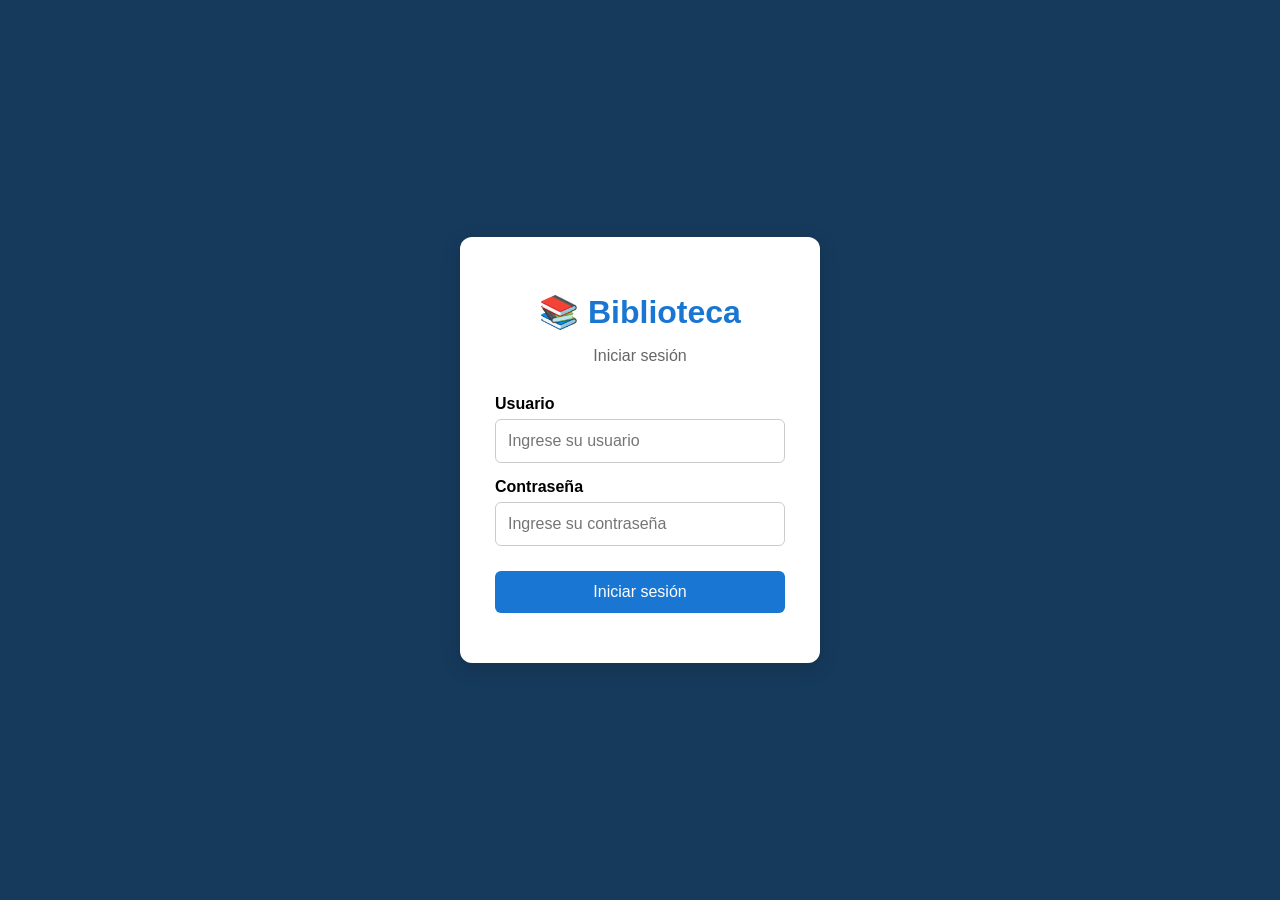
<file: usuarios.html>
﻿<!DOCTYPE html>
<html lang="es">

<head>

    <meta charset="UTF-8">

    <meta name="viewport" content="width=device-width, initial-scale=1.0">

    <title>Usuarios - Biblioteca</title>

    <style>

        * {
            box-sizing: border-box;
        }

        body {
            margin: 0;
            font-family: Arial, sans-serif;
            background-color: #f4f6f8;
            color: #333;
        }

        /* =========================================
           ENCABEZADO
        ========================================= */

        header {
            background-color: #1f4e79;
            color: white;
            padding: 20px;
            text-align: center;
            width: 100%;
        }

        /* =========================================
   MENÚ
========================================= */

        nav {
            background-color: #163a5c;
            padding: 12px;
            text-align: center;
        }

            nav a {
                display: inline-block;
                color: white;
                text-decoration: none;
                margin: 0 5px;
                padding: 8px 15px;
                border-radius: 6px;
                font-weight: bold;
            }

                nav a:hover {
                    background-color: rgba(255, 255, 255, 0.15);
                }

                nav a.activo {
                    background-color: white;
                    color: #163a5c;
                }

        .ocultar-no-admin {
            display: none !important;
        }

        /* =========================================
           CONTENEDOR
        ========================================= */

        .contenedor {
            max-width: 1400px;
            margin: 25px auto;
            padding: 0 20px;
        }

        /* =========================================
           TITULO
        ========================================= */

        .titulo-pagina {
            margin-bottom: 20px;
        }

            .titulo-pagina h2 {
                margin: 0 0 5px 0;
                color: #1f4e79;
            }

            .titulo-pagina p {
                margin: 0;
                color: #666;
            }

        /* =========================================
           TARJETAS
        ========================================= */

        .tarjeta {
            background-color: white;
            border-radius: 8px;
            padding: 22px;
            margin-bottom: 25px;
            box-shadow: 0 2px 8px rgba(0,0,0,0.08);
        }

            .tarjeta h3 {
                margin-top: 0;
                color: #1f4e79;
                border-bottom: 1px solid #ddd;
                padding-bottom: 10px;
            }

        /* =========================================
           FORMULARIO
        ========================================= */

        .formulario {
            display: grid;
            grid-template-columns: repeat(3, 1fr);
            gap: 16px;
        }

        .campo {
            display: flex;
            flex-direction: column;
        }

            .campo label {
                font-weight: bold;
                margin-bottom: 6px;
                color: #444;
            }

            .campo input,
            .campo select {
                padding: 10px;
                border: 1px solid #bbb;
                border-radius: 5px;
                font-size: 14px;
                width: 100%;
            }

                .campo input:focus,
                .campo select:focus {
                    outline: none;
                    border-color: #1976d2;
                    box-shadow: 0 0 0 2px rgba(25,118,210,0.12);
                }

        .campo-completo {
            grid-column: 1 / -1;
        }

        /* =========================================
           CUENTA DE ACCESO
        ========================================= */

        .seccion-acceso {
            margin-top: 25px;
            padding-top: 20px;
            border-top: 2px solid #e3e7eb;
        }

            .seccion-acceso h4 {
                margin: 0 0 6px 0;
                color: #1f4e79;
                font-size: 18px;
            }

            .seccion-acceso p {
                margin: 0 0 18px 0;
                color: #666;
                font-size: 14px;
            }

        .aviso-contrasena {
            margin-top: 5px;
            font-size: 12px;
            color: #777;
        }

        /* =========================================
           BOTONES
        ========================================= */

        .botones {
            margin-top: 20px;
            display: flex;
            gap: 10px;
            flex-wrap: wrap;
        }

        button {
            border: none;
            border-radius: 5px;
            padding: 10px 18px;
            font-size: 14px;
            cursor: pointer;
        }

        .btn-guardar {
            background-color: #1976d2;
            color: white;
        }

            .btn-guardar:hover {
                background-color: #125da7;
            }

        .btn-cancelar {
            background-color: #777;
            color: white;
        }

            .btn-cancelar:hover {
                background-color: #5f5f5f;
            }

        .btn-editar {
            background-color: #f0ad4e;
            color: white;
            padding: 7px 12px;
        }

        .btn-eliminar {
            background-color: #d9534f;
            color: white;
            padding: 7px 12px;
        }

        .btn-editar:hover {
            background-color: #dc8b18;
        }

        .btn-eliminar:hover {
            background-color: #bd302c;
        }

        /* =========================================
           BUSCADOR
        ========================================= */

        .buscador {
            margin-bottom: 15px;
        }

            .buscador input {
                width: 100%;
                padding: 11px;
                border: 1px solid #bbb;
                border-radius: 5px;
                font-size: 14px;
            }

        /* =========================================
           TABLA
        ========================================= */

        .tabla-contenedor {
            overflow-x: auto;
            max-height: 600px;
            overflow-y: auto;
        }

        table {
            width: 100%;
            border-collapse: collapse;
            min-width: 1100px;
        }

        th,
        td {
            border-bottom: 1px solid #ddd;
            padding: 10px;
            text-align: left;
            font-size: 14px;
        }

        th {
            background-color: #1f4e79;
            color: white;
            position: sticky;
            top: 0;
            z-index: 2;
        }

        tr:hover {
            background-color: #f5f8fb;
        }

        .acciones {
            display: flex;
            gap: 6px;
            flex-wrap: wrap;
        }

        /* =========================================
           ESTADO
        ========================================= */

        .mensaje {
            display: none;
            padding: 12px;
            border-radius: 5px;
            margin-bottom: 15px;
        }

            .mensaje.exito {
                display: block;
                background-color: #dff0d8;
                color: #3c763d;
            }

            .mensaje.error {
                display: block;
                background-color: #f2dede;
                color: #a94442;
            }

        .cargando {
            text-align: center;
            padding: 20px;
            color: #666;
        }

        /* =========================================
           RESPONSIVE
        ========================================= */

        @media (max-width: 900px) {

            .formulario {
                grid-template-columns: repeat(2, 1fr);
            }
        }

        @media (max-width: 700px) {

            header {
                padding: 18px 15px;
            }

                header h1 {
                    font-size: 26px;
                    margin: 0 0 8px 0;
                }

                header p {
                    font-size: 15px;
                    margin: 0;
                }

            nav {
                padding: 8px;
            }

                nav a {
                    padding: 10px 12px;
                    margin: 2px;
                    font-size: 14px;
                }

            .contenedor {
                width: 100%;
                padding: 0 10px;
                margin: 15px auto;
            }

            .titulo-pagina {
                margin-bottom: 15px;
            }

                .titulo-pagina h2 {
                    font-size: 22px;
                }

                .titulo-pagina p {
                    line-height: 1.5;
                    font-size: 14px;
                }

            .tarjeta {
                padding: 18px;
                margin-bottom: 15px;
            }

                .tarjeta h3 {
                    font-size: 18px;
                }

            .formulario {
                grid-template-columns: 1fr;
                gap: 14px;
            }

            .campo-completo {
                grid-column: auto;
            }

            .campo input,
            .campo select {
                width: 100%;
                padding: 12px;
                font-size: 16px;
            }

            .seccion-acceso {
                margin-top: 20px;
                padding-top: 18px;
            }

                .seccion-acceso h4 {
                    font-size: 17px;
                }

                .seccion-acceso p {
                    line-height: 1.5;
                }

            .botones {
                flex-direction: column;
                gap: 10px;
            }

                .botones button {
                    width: 100%;
                    padding: 12px;
                    font-size: 15px;
                }

            .buscador input {
                padding: 13px;
                font-size: 16px;
            }
        }
    </style>

    <!--
        IMPORTANTE:
        Este script se ejecuta antes de mostrar la página.
        Solo Administrador puede acceder a Usuarios.
    -->

    <script>

        const usuarioSistema =
            localStorage.getItem("usuarioSistema");

        if (!usuarioSistema) {

            window.location.href = "login.html";

        } else {

            try {

                const datosUsuario =
                    JSON.parse(usuarioSistema);

                const rol =
                    String(datosUsuario.rol || "")
                        .trim()
                        .toLowerCase();

                if (
                    rol !== "administrador" &&
                    rol !== "admin"
                ) {

                    window.location.href = "index.html";

                }

            } catch (error) {

                localStorage.removeItem("usuarioSistema");

                window.location.href = "login.html";

            }

        }

    </script>

</head>


<body>

    <!-- =========================================
         ENCABEZADO
    ========================================== -->

    <header>
        <h1>📚 Biblioteca</h1>
        <p>Gestión de usuarios</p>
    </header>


    <!-- =========================================
         MENÚ
    ========================================== -->

    <nav>

        <a href="index.html">
            Inicio
        </a>

        <a href="libros.html">
            Libros
        </a>

        <a href="usuarios.html" class="activo">
            Usuarios
        </a>

        <a href="prestamos.html"
           id="menuPrestamos">
            Préstamos
        </a>

    </nav>


    <!-- =========================================
         CONTENIDO
    ========================================== -->

    <main class="contenedor">


        <div class="titulo-pagina">

            <h2>Usuarios</h2>

            <p>
                Administración de usuarios de la biblioteca y sus cuentas de acceso al sistema.
            </p>

        </div>


        <!-- =====================================
             MENSAJES
        ====================================== -->

        <div id="mensaje" class="mensaje"></div>


        <!-- =====================================
             FORMULARIO
        ====================================== -->

        <section class="tarjeta">

            <h3 id="tituloFormulario">
                Nuevo usuario
            </h3>


            <form id="formularioUsuario">


                <!-- ===============================
                     DATOS DEL USUARIO
                ================================= -->

                <div class="formulario">

                    <div class="campo">

                        <label for="nombre">
                            Nombre *
                        </label>

                        <input type="text"
                               id="nombre"
                               required>

                    </div>


                    <div class="campo">

                        <label for="apellido">
                            Apellido *
                        </label>

                        <input type="text"
                               id="apellido"
                               required>

                    </div>


                    <div class="campo">

                        <label for="dni">
                            DNI *
                        </label>

                        <input type="text"
                               id="dni"
                               required>

                    </div>


                    <div class="campo">

                        <label for="curso">
                            Curso / Grado
                        </label>

                        <input type="text"
                               id="curso">

                    </div>


                    <div class="campo">

                        <label for="telefono">
                            Teléfono
                        </label>

                        <input type="text"
                               id="telefono">

                    </div>


                    <div class="campo">

                        <label for="correo">
                            Correo electrónico
                        </label>

                        <input type="email"
                               id="correo">

                    </div>


                    <div class="campo">

                        <label for="tipo">
                            Tipo *
                        </label>

                        <select id="tipo" required>

                            <option value="">
                                Seleccionar...
                            </option>

                            <option value="Alumno">
                                Alumno
                            </option>

                            <option value="Docente">
                                Docente
                            </option>

                            <option value="Personal">
                                Personal
                            </option>

                            <option value="Directivo">
                                Directivo
                            </option>

                            <option value="Otro">
                                Otro
                            </option>

                        </select>

                    </div>

                </div>


                <!-- =================================
                     CUENTA DE ACCESO
                ================================== -->

                <div class="seccion-acceso">

                    <h4>
                        Cuenta de acceso al sistema
                    </h4>

                    <p>
                        Estos datos permitirán que esta persona ingrese al sistema con el rol asignado.
                    </p>


                    <div class="formulario">


                        <div class="campo">

                            <label for="usuarioAcceso">
                                Usuario de acceso *
                            </label>

                            <input type="text"
                                   id="usuarioAcceso"
                                   autocomplete="off"
                                   required>

                        </div>


                        <div class="campo">

                            <label for="contrasena">
                                Contraseña
                                <span id="textoContrasena">
                                    *
                                </span>
                            </label>

                            <input type="password"
                                   id="contrasena"
                                   autocomplete="new-password">

                            <div id="avisoContrasena"
                                 class="aviso-contrasena"
                                 style="display:none;">

                                Dejar en blanco para conservar la contraseña actual.

                            </div>

                        </div>


                        <div class="campo">

                            <label for="rol">
                                Rol *
                            </label>

                            <select id="rol"
                                    required>

                                <option value="">
                                    Seleccionar...
                                </option>

                                <option value="Administrador">
                                    Administrador
                                </option>

                                <option value="Bibliotecario">
                                    Bibliotecario
                                </option>

                                <option value="Docente">
                                    Docente
                                </option>

                                <option value="Consulta">
                                    Consulta
                                </option>

                            </select>

                        </div>


                        <div class="campo">

                            <label for="activo">
                                Cuenta activa *
                            </label>

                            <select id="activo"
                                    required>

                                <option value="SI">
                                    SI
                                </option>

                                <option value="NO">
                                    NO
                                </option>

                            </select>

                        </div>

                    </div>

                </div>


                <!-- =================================
                     BOTONES
                ================================== -->

                <div class="botones">

                    <button type="submit"
                            class="btn-guardar"
                            id="btnGuardar">

                        Guardar usuario

                    </button>


                    <button type="button"
                            class="btn-cancelar"
                            id="btnCancelar"
                            style="display:none;">

                        Cancelar edición

                    </button>

                </div>


            </form>

        </section>


        <!-- =====================================
             LISTADO
        ====================================== -->

        <section class="tarjeta">

            <h3>
                Usuarios registrados
            </h3>


            <div class="buscador">

                <input type="text"
                       id="busqueda"
                       placeholder="Buscar por nombre, apellido o DNI...">

            </div>


            <div class="tabla-contenedor">

                <table>

                    <thead>

                        <tr>

                            <th>
                                #
                            </th>

                            <th>
                                Nombre
                            </th>

                            <th>
                                Apellido
                            </th>

                            <th>
                                DNI
                            </th>

                            <th>
                                Curso / Grado
                            </th>

                            <th>
                                Teléfono
                            </th>

                            <th>
                                Tipo
                            </th>

                            <th>
                                Usuario
                            </th>

                            <th>
                                Rol
                            </th>

                            <th>
                                Estado
                            </th>

                            <th>
                                Acciones
                            </th>

                        </tr>

                    </thead>


                    <tbody id="listaUsuarios">

                        <tr>

                            <td colspan="11"
                                class="cargando">

                                Cargando usuarios...

                            </td>

                        </tr>

                    </tbody>

                </table>

            </div>

        </section>


    </main>


    <script>

        // =====================================================
        // CONFIGURACIÓN
        // =====================================================

const URL_BIBLIOTECA =
    "https://script.google.com/macros/s/AKfycbzGrhS1bQXsMoW-3o7SXUWkPy0te5jGPXt4lq_lEalWiLDE4lELiooT3zxSwb-wQWjt/exec";


        // =====================================================
        // VARIABLES
        // =====================================================

        let usuarios = [];

        let cuentasSistema = [];

        let usuarioEditando = null;


        // =====================================================
        // ELEMENTOS
        // =====================================================

        const formulario =
            document.getElementById("formularioUsuario");

        const listaUsuarios =
            document.getElementById("listaUsuarios");

        const busqueda =
            document.getElementById("busqueda");

        const mensaje =
            document.getElementById("mensaje");

        const tituloFormulario =
            document.getElementById("tituloFormulario");

        const btnGuardar =
            document.getElementById("btnGuardar");

        const btnCancelar =
            document.getElementById("btnCancelar");

        const contrasena =
            document.getElementById("contrasena");

        const avisoContrasena =
            document.getElementById("avisoContrasena");

        const textoContrasena =
            document.getElementById("textoContrasena");


        // =====================================================
        // MOSTRAR MENSAJE
        // =====================================================

        function mostrarMensaje(texto, tipo) {

            mensaje.textContent = texto;

            mensaje.className =
                "mensaje " + tipo;

            setTimeout(function () {

                mensaje.className = "mensaje";

                mensaje.textContent = "";

            }, 5000);

        }


        // =====================================================
        // CARGAR USUARIOS
        // =====================================================

        async function cargarUsuarios() {

            listaUsuarios.innerHTML = `

                    <tr>

                        <td
                            colspan="11"
                            class="cargando">

                            Cargando usuarios...

                        </td>

                    </tr>

                `;


            let ultimoError = null;


            for (let intento = 1; intento <= 3; intento++) {

                try {

                    const respuesta =
                        await fetch(
                            URL_BIBLIOTECA +
                            "?t=" +
                            Date.now(),
                            {
                                method: "GET",
                                cache: "no-store"
                            }
                        );


                    if (!respuesta.ok) {

                        throw new Error(
                            "Error HTTP " +
                            respuesta.status
                        );

                    }


                    const datos =
                        await respuesta.json();


                    if (!datos.ok) {

                        throw new Error(
                            datos.mensaje ||
                            "No se pudieron cargar los datos"
                        );

                    }


                    usuarios =
                        Array.isArray(datos.usuarios)
                            ? datos.usuarios
                            : [];


                    cuentasSistema =
                        Array.isArray(datos.usuariosSistema)
                            ? datos.usuariosSistema
                            : [];


                    mostrarUsuarios();

                    return;


                } catch (error) {

                    ultimoError = error;

                    console.error(
                        "Intento " +
                        intento +
                        ":",
                        error
                    );


                    if (intento < 3) {

                        await new Promise(
                            function (resolve) {

                                setTimeout(
                                    resolve,
                                    1000
                                );

                            }
                        );

                    }

                }

            }


            listaUsuarios.innerHTML = `

                    <tr>

                        <td
                            colspan="11"
                            class="cargando">

                            No se pudieron cargar los usuarios.

                        </td>

                    </tr>

                `;


            mostrarMensaje(
                ultimoError
                    ? ultimoError.message
                    : "Error al cargar usuarios",
                "error"
            );

        }


        // =====================================================
        // OBTENER CUENTA POR DNI
        // =====================================================

        function obtenerCuentaPorDNI(dni) {

            const dniBuscado =
                String(dni || "").trim();


            return cuentasSistema.find(
                function (cuenta) {

                    return String(
                        cuenta.dni || ""
                    ).trim() === dniBuscado;

                }
            ) || null;

        }


        // =====================================================
        // MOSTRAR USUARIOS
        // =====================================================

        function mostrarUsuarios() {

            const texto =
                String(
                    busqueda.value || ""
                )
                    .trim()
                    .toLowerCase();


            const filtrados =
                usuarios.filter(
                    function (usuario) {

                        return (

                            String(
                                usuario.nombre || ""
                            )
                                .toLowerCase()
                                .includes(texto)

                            ||

                            String(
                                usuario.apellido || ""
                            )
                                .toLowerCase()
                                .includes(texto)

                            ||

                            String(
                                usuario.dni || ""
                            )
                                .toLowerCase()
                                .includes(texto)

                        );

                    }
                );


            listaUsuarios.innerHTML = "";


            if (filtrados.length === 0) {

                listaUsuarios.innerHTML = `

                        <tr>

                            <td
                                colspan="11"
                                class="cargando">

                                No hay usuarios registrados.

                            </td>

                        </tr>

                    `;

                return;

            }


            filtrados.forEach(
                function (usuario, indice) {

                    const cuenta =
                        obtenerCuentaPorDNI(
                            usuario.dni
                        );


                    const fila =
                        document.createElement("tr");


                    fila.innerHTML = `

                            <td>
                                ${indice + 1}
                            </td>

                            <td>
                                ${escaparHTML(
                        usuario.nombre
                    )}
                            </td>

                            <td>
                                ${escaparHTML(
                        usuario.apellido
                    )}
                            </td>

                            <td>
                                ${escaparHTML(
                        usuario.dni
                    )}
                            </td>

                            <td>
                                ${escaparHTML(
                        usuario.curso
                    )}
                            </td>

                            <td>
                                ${escaparHTML(
                        usuario.telefono
                    )}
                            </td>

                            <td>
                                ${escaparHTML(
                        usuario.tipo
                    )}
                            </td>

                            <td>
                                ${cuenta
                            ? escaparHTML(
                                cuenta.usuario
                            )
                            : "-"
                        }
                            </td>

                            <td>
                                ${cuenta
                            ? escaparHTML(
                                cuenta.rol
                            )
                            : "-"
                        }
                            </td>

                            <td>
                                ${cuenta
                            ? escaparHTML(
                                cuenta.activo
                            )
                            : "-"
                        }
                            </td>

                            <td>

                                <div class="acciones">

                                    <button
                                        type="button"
                                        class="btn-editar"
                                        onclick="editarUsuario('${escaparAtributo(usuario.dni)}')">

                                        Editar

                                    </button>


                                    <button
                                        type="button"
                                        class="btn-eliminar"
                                        onclick="eliminarUsuario('${escaparAtributo(usuario.dni)}')">

                                        Eliminar

                                    </button>

                                </div>

                            </td>

                        `;


                    listaUsuarios.appendChild(fila);

                }
            );

        }


        // =====================================================
        // ESCAPAR HTML
        // =====================================================

        function escaparHTML(valor) {

            return String(valor ?? "")
                .replace(/&/g, "&amp;")
                .replace(/</g, "&lt;")
                .replace(/>/g, "&gt;")
                .replace(/"/g, "&quot;")
                .replace(/'/g, "&#039;");

        }


        // =====================================================
        // ESCAPAR ATRIBUTO
        // =====================================================

        function escaparAtributo(valor) {

            return String(valor ?? "")
                .replace(/\\/g, "\\\\")
                .replace(/'/g, "\\'");

        }


        // =====================================================
        // ENVIAR DATOS
        // =====================================================

        async function enviarDatos(datos) {

            const respuesta =
                await fetch(
                    URL_BIBLIOTECA,
                    {
                        method: "POST",
                        headers: {
                            "Content-Type":
                                "text/plain;charset=utf-8"
                        },
                        body: JSON.stringify(datos)
                    }
                );


            if (!respuesta.ok) {

                throw new Error(
                    "Error HTTP " +
                    respuesta.status
                );

            }


            const resultado =
                await respuesta.json();


            return resultado;

        }


        // =====================================================
        // NUEVO USUARIO
        // =====================================================

        function nuevoUsuario() {

            usuarioEditando = null;

            formulario.reset();


            document.getElementById("activo").value =
                "SI";


            tituloFormulario.textContent =
                "Nuevo usuario";


            btnGuardar.textContent =
                "Guardar usuario";


            btnCancelar.style.display =
                "none";


            contrasena.required = true;

            textoContrasena.textContent = "*";

            avisoContrasena.style.display =
                "none";

        }


        // =====================================================
        // EDITAR USUARIO
        // =====================================================

        function editarUsuario(dni) {

            const usuario =
                usuarios.find(
                    function (item) {

                        return String(item.dni) ===
                            String(dni);

                    }
                );


            if (!usuario) {

                mostrarMensaje(
                    "No se encontró el usuario.",
                    "error"
                );

                return;

            }


            usuarioEditando = usuario;


            document.getElementById("nombre").value =
                usuario.nombre || "";

            document.getElementById("apellido").value =
                usuario.apellido || "";

            document.getElementById("dni").value =
                usuario.dni || "";

            document.getElementById("curso").value =
                usuario.curso || "";

            document.getElementById("telefono").value =
                usuario.telefono || "";

            document.getElementById("correo").value =
                usuario.correo || "";

            document.getElementById("tipo").value =
                usuario.tipo || "";


            // ---------------------------------------------
            // CUENTA DE ACCESO
            // ---------------------------------------------

            const cuenta =
                obtenerCuentaPorDNI(
                    usuario.dni
                );


            if (cuenta) {

                document.getElementById(
                    "usuarioAcceso"
                ).value =
                    cuenta.usuario || "";


                document.getElementById(
                    "rol"
                ).value =
                    cuenta.rol || "";


                document.getElementById(
                    "activo"
                ).value =
                    cuenta.activo || "SI";


                contrasena.value = "";

                contrasena.required = false;

                textoContrasena.textContent = "";

                avisoContrasena.style.display =
                    "block";

            } else {

                document.getElementById(
                    "usuarioAcceso"
                ).value = "";


                document.getElementById(
                    "rol"
                ).value = "";


                document.getElementById(
                    "activo"
                ).value = "SI";


                contrasena.value = "";

                contrasena.required = true;

                textoContrasena.textContent = "*";

                avisoContrasena.style.display =
                    "none";

            }


            tituloFormulario.textContent =
                "Editar usuario";


            btnGuardar.textContent =
                "Guardar cambios";


            btnCancelar.style.display =
                "inline-block";


            window.scrollTo({
                top: 0,
                behavior: "smooth"
            });

        }


        // =====================================================
        // GUARDAR USUARIO
        // =====================================================

        formulario.addEventListener(
            "submit",
            async function (event) {

                event.preventDefault();


                const nombre =
                    document.getElementById(
                        "nombre"
                    ).value.trim();


                const apellido =
                    document.getElementById(
                        "apellido"
                    ).value.trim();


                const dni =
                    document.getElementById(
                        "dni"
                    ).value.trim();


                const curso =
                    document.getElementById(
                        "curso"
                    ).value.trim();


                const telefono =
                    document.getElementById(
                        "telefono"
                    ).value.trim();


                const correo =
                    document.getElementById(
                        "correo"
                    ).value.trim();


                const tipo =
                    document.getElementById(
                        "tipo"
                    ).value;


                const usuarioAcceso =
                    document.getElementById(
                        "usuarioAcceso"
                    ).value.trim();


                const contrasenaValor =
                    document.getElementById(
                        "contrasena"
                    ).value;


                const rol =
                    document.getElementById(
                        "rol"
                    ).value;


                const activo =
                    document.getElementById(
                        "activo"
                    ).value;


                // -----------------------------------------
                // VALIDACIONES
                // -----------------------------------------

                if (
                    !nombre ||
                    !apellido ||
                    !dni ||
                    !tipo ||
                    !usuarioAcceso ||
                    !rol ||
                    !activo
                ) {

                    mostrarMensaje(
                        "Complete todos los campos obligatorios.",
                        "error"
                    );

                    return;

                }


                // Contraseña obligatoria al crear
                if (
                    !usuarioEditando &&
                    !contrasenaValor
                ) {

                    mostrarMensaje(
                        "Ingrese una contraseña para la cuenta de acceso.",
                        "error"
                    );

                    return;

                }


                // -----------------------------------------
                // DESACTIVAR BOTÓN
                // -----------------------------------------

                btnGuardar.disabled = true;

                btnGuardar.textContent =
                    "Guardando...";


                try {

                    let datos;


                    // =====================================
                    // NUEVO
                    // =====================================

                    if (!usuarioEditando) {

                        datos = {

                            accion:
                                "agregarUsuario",

                            nombre:
                                nombre,

                            apellido:
                                apellido,

                            dni:
                                dni,

                            curso:
                                curso,

                            telefono:
                                telefono,

                            correo:
                                correo,

                            tipo:
                                tipo,

                            usuarioAcceso:
                                usuarioAcceso,

                            contrasena:
                                contrasenaValor,

                            rol:
                                rol,

                            activo:
                                activo

                        };

                    }


                    // =====================================
                    // EDITAR
                    // =====================================

                    else {

                        datos = {

                            accion:
                                "editarUsuario",

                            dniOriginal:
                                usuarioEditando.dni,

                            nombre:
                                nombre,

                            apellido:
                                apellido,

                            dni:
                                dni,

                            curso:
                                curso,

                            telefono:
                                telefono,

                            correo:
                                correo,

                            tipo:
                                tipo,

                            usuarioAcceso:
                                usuarioAcceso,

                            contrasena:
                                contrasenaValor,

                            rol:
                                rol,

                            activo:
                                activo

                        };

                    }


                    console.log(
                        "Datos enviados:",
                        datos
                    );


                    const resultado =
                        await enviarDatos(
                            datos
                        );


                    if (!resultado.ok) {

                        throw new Error(
                            resultado.mensaje ||
                            "No se pudo guardar el usuario."
                        );

                    }


                    mostrarMensaje(
                        resultado.mensaje ||
                        "Usuario guardado correctamente.",
                        "exito"
                    );


                    nuevoUsuario();


                    await cargarUsuarios();


                } catch (error) {

                    console.error(error);


                    mostrarMensaje(
                        error.message ||
                        "Error al guardar el usuario.",
                        "error"
                    );


                } finally {

                    btnGuardar.disabled =
                        false;


                    btnGuardar.textContent =
                        usuarioEditando
                            ? "Guardar cambios"
                            : "Guardar usuario";

                }

            }
        );


        // =====================================================
        // CANCELAR EDICIÓN
        // =====================================================

        btnCancelar.addEventListener(
            "click",
            function () {

                nuevoUsuario();

                window.scrollTo({
                    top: 0,
                    behavior: "smooth"
                });

            }
        );


        // =====================================================
        // ELIMINAR USUARIO
        // =====================================================

        async function eliminarUsuario(dni) {

            const usuario =
                usuarios.find(
                    function (item) {

                        return String(item.dni) ===
                            String(dni);

                    }
                );


            if (!usuario) {

                mostrarMensaje(
                    "No se encontró el usuario.",
                    "error"
                );

                return;

            }


            const confirmar =
                confirm(
                    "¿Está seguro de eliminar al usuario " +
                    usuario.nombre +
                    " " +
                    usuario.apellido +
                    "?\n\n" +
                    "También se eliminará su cuenta de acceso al sistema."
                );


            if (!confirmar) {

                return;

            }


            try {

                const resultado =
                    await enviarDatos({

                        accion:
                            "eliminarUsuario",

                        dni:
                            usuario.dni

                    });


                if (!resultado.ok) {

                    throw new Error(
                        resultado.mensaje ||
                        "No se pudo eliminar el usuario."
                    );

                }


                mostrarMensaje(
                    resultado.mensaje ||
                    "Usuario eliminado correctamente.",
                    "exito"
                );


                await cargarUsuarios();


            } catch (error) {

                console.error(error);


                mostrarMensaje(
                    error.message ||
                    "Error al eliminar el usuario.",
                    "error"
                );

            }

        }


        // =====================================================
        // BUSCAR
        // =====================================================

        busqueda.addEventListener(
            "input",
            mostrarUsuarios
        );


        // =====================================================
        // INICIO
        // =====================================================

        cargarUsuarios();

    </script>


</body>

</html>
</file>
<file: css/estilos.css>
nav {
    background-color: #163a5c;
    padding: 12px;
    text-align: center;
}

    nav a {
        display: inline-block;
        color: white;
        text-decoration: none;
        margin: 0 5px;
        padding: 8px 15px;
        border-radius: 6px;
        font-weight: bold;
    }

        nav a:hover {
            background-color: rgba(255, 255, 255, 0.15);
        }

        nav a.activo {
            background-color: white;
            color: #163a5c;
        }
</file>
